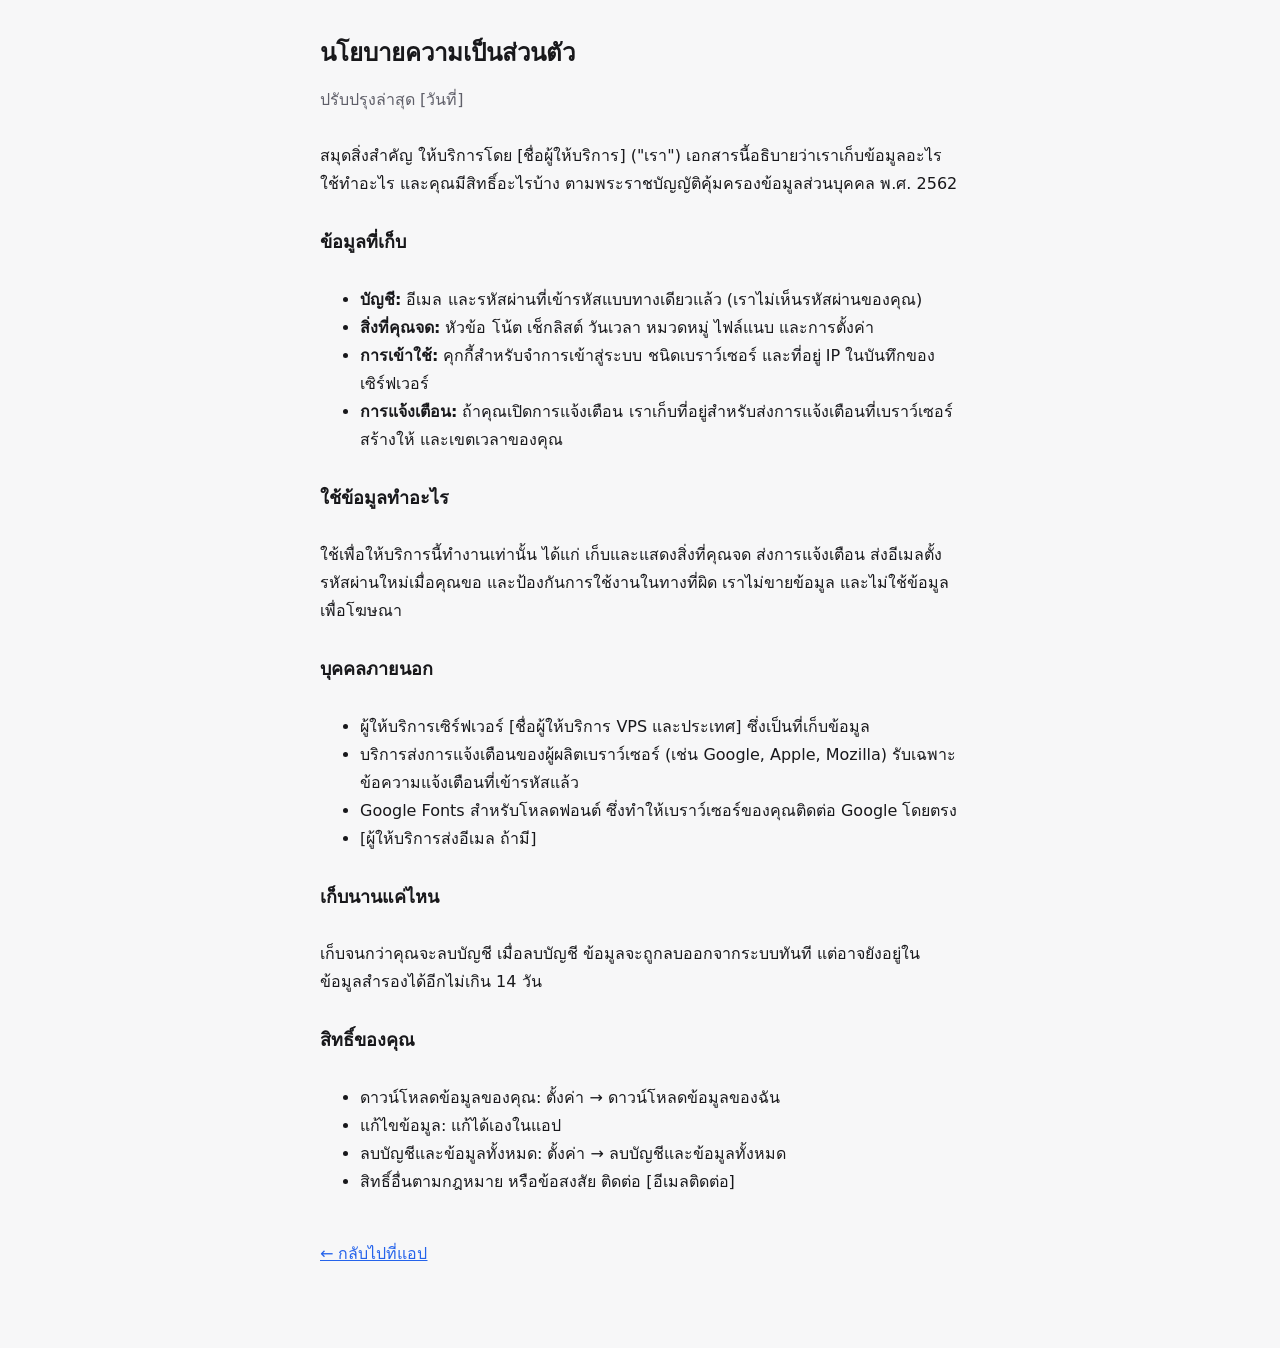
<file: static/privacy.html>
<!doctype html>
<html lang="th">
<head>
  <meta charset="utf-8">
  <meta name="viewport" content="width=device-width, initial-scale=1">
  <title>นโยบายความเป็นส่วนตัว — สมุดสิ่งสำคัญ</title>
  <link rel="icon" href="icon.svg" type="image/svg+xml">
  <link rel="stylesheet" href="style.css">
</head>
<body>
  <!--
    แม่แบบ: แก้ข้อความใน [วงเล็บเหลี่ยม] ให้ตรงกับผู้ให้บริการจริงก่อนเปิดให้คนอื่นใช้
    และควรให้ผู้รู้ด้านกฎหมาย (PDPA) ตรวจอีกครั้ง
  -->
  <main class="content" style="max-width: 680px; margin: 0 auto; padding: 32px 20px 64px; gap: 12px; line-height: 1.75;">
    <h1 style="font-size: 24px; font-weight: 600;">นโยบายความเป็นส่วนตัว</h1>
    <p style="color: var(--muted); margin: 0;">ปรับปรุงล่าสุด [วันที่]</p>

    <p>สมุดสิ่งสำคัญ ให้บริการโดย [ชื่อผู้ให้บริการ] ("เรา") เอกสารนี้อธิบายว่าเราเก็บข้อมูลอะไร ใช้ทำอะไร และคุณมีสิทธิ์อะไรบ้าง
      ตามพระราชบัญญัติคุ้มครองข้อมูลส่วนบุคคล พ.ศ. 2562</p>

    <h2 style="font-size: 18px; font-weight: 600;">ข้อมูลที่เก็บ</h2>
    <ul>
      <li><b>บัญชี:</b> อีเมล และรหัสผ่านที่เข้ารหัสแบบทางเดียวแล้ว (เราไม่เห็นรหัสผ่านของคุณ)</li>
      <li><b>สิ่งที่คุณจด:</b> หัวข้อ โน้ต เช็กลิสต์ วันเวลา หมวดหมู่ ไฟล์แนบ และการตั้งค่า</li>
      <li><b>การเข้าใช้:</b> คุกกี้สำหรับจำการเข้าสู่ระบบ ชนิดเบราว์เซอร์ และที่อยู่ IP ในบันทึกของเซิร์ฟเวอร์</li>
      <li><b>การแจ้งเตือน:</b> ถ้าคุณเปิดการแจ้งเตือน เราเก็บที่อยู่สำหรับส่งการแจ้งเตือนที่เบราว์เซอร์สร้างให้ และเขตเวลาของคุณ</li>
    </ul>

    <h2 style="font-size: 18px; font-weight: 600;">ใช้ข้อมูลทำอะไร</h2>
    <p>ใช้เพื่อให้บริการนี้ทำงานเท่านั้น ได้แก่ เก็บและแสดงสิ่งที่คุณจด ส่งการแจ้งเตือน ส่งอีเมลตั้งรหัสผ่านใหม่เมื่อคุณขอ และป้องกันการใช้งานในทางที่ผิด
      เราไม่ขายข้อมูล และไม่ใช้ข้อมูลเพื่อโฆษณา</p>

    <h2 style="font-size: 18px; font-weight: 600;">บุคคลภายนอก</h2>
    <ul>
      <li>ผู้ให้บริการเซิร์ฟเวอร์ [ชื่อผู้ให้บริการ VPS และประเทศ] ซึ่งเป็นที่เก็บข้อมูล</li>
      <li>บริการส่งการแจ้งเตือนของผู้ผลิตเบราว์เซอร์ (เช่น Google, Apple, Mozilla) รับเฉพาะข้อความแจ้งเตือนที่เข้ารหัสแล้ว</li>
      <li>Google Fonts สำหรับโหลดฟอนต์ ซึ่งทำให้เบราว์เซอร์ของคุณติดต่อ Google โดยตรง</li>
      <li>[ผู้ให้บริการส่งอีเมล ถ้ามี]</li>
    </ul>

    <h2 style="font-size: 18px; font-weight: 600;">เก็บนานแค่ไหน</h2>
    <p>เก็บจนกว่าคุณจะลบบัญชี เมื่อลบบัญชี ข้อมูลจะถูกลบออกจากระบบทันที แต่อาจยังอยู่ในข้อมูลสำรองได้อีกไม่เกิน 14 วัน</p>

    <h2 style="font-size: 18px; font-weight: 600;">สิทธิ์ของคุณ</h2>
    <ul>
      <li>ดาวน์โหลดข้อมูลของคุณ: ตั้งค่า → ดาวน์โหลดข้อมูลของฉัน</li>
      <li>แก้ไขข้อมูล: แก้ได้เองในแอป</li>
      <li>ลบบัญชีและข้อมูลทั้งหมด: ตั้งค่า → ลบบัญชีและข้อมูลทั้งหมด</li>
      <li>สิทธิ์อื่นตามกฎหมาย หรือข้อสงสัย ติดต่อ [อีเมลติดต่อ]</li>
    </ul>

    <p><a href="/">← กลับไปที่แอป</a></p>
  </main>
</body>
</html>
</file>
<file: static/style.css>
/* Minimal palette: neutral greys, one accent. */
:root {
  --font: 'Noto Sans Thai', 'Noto Sans', system-ui, -apple-system, sans-serif;
  --bg: #F7F7F8;
  --card: #FFFFFF;
  --line: #E9E9EC;
  --divider: #F0F0F2;
  --text: #18181B;
  --text-2: #3F3F46;
  --muted: #5F5F69;
  --muted-2: #71717A;
  --faint: #A1A1AA;
  --box: #C4C4CC;
  --input-line: #E4E4E7;
  --input-bg: #FAFAFA;
  --chip: #F1F1F3;
  --accent: #2563EB;
  --accent-ink: #1D4ED8;
  --accent-soft: #EEF3FE;
  --on-accent: #FFFFFF;
  --hero: #FFFFFF;
  --hero-ink: #18181B;
  --hero-tile: #F4F4F5;
  --warn: #B45309;
  --warn-soft: #FEF3E2;
  --warn-bg: #FFFBF5;
  --warn-line: #F6E3C6;
  --warn-title: #92400E;
  --red: #DC2626;
  --red-soft: #FDECEC;
  --red-ink: #B91C1C;
  --danger-line: #F3C7C7;
  --fab: #2563EB;
  --on-fab: #FFFFFF;
  --nav: #FFFFFF;
  --scrim: rgba(24, 24, 27, .35);
  --shadow: 0 1px 2px rgba(24, 24, 27, .06);
  --mark: #FDE68A;
  color-scheme: light;
}

@media (prefers-color-scheme: dark) {
  :root:not([data-theme="light"]) {
    --bg: #0F0F11; --card: #18181B; --line: #27272A; --divider: #212124; --text: #F4F4F5; --text-2: #D4D4D8;
    --muted: #A1A1AA; --muted-2: #A1A1AA; --faint: #71717A; --box: #52525B; --input-line: #2E2E33; --input-bg: #141416;
    --chip: #232326; --accent: #60A5FA; --accent-ink: #93C5FD; --accent-soft: #172033; --on-accent: #0B1220;
    --hero: #18181B; --hero-ink: #F4F4F5; --hero-tile: #232326;
    --warn: #FBBF24; --warn-soft: #2D2210; --warn-bg: #1C170D; --warn-line: #3F3115; --warn-title: #FCD34D;
    --red: #F87171; --red-soft: #2C1414; --red-ink: #FCA5A5; --danger-line: #4C1D1D;
    --fab: #60A5FA; --on-fab: #0B1220; --nav: #18181B; --scrim: rgba(0, 0, 0, .55); --shadow: none; --mark: #5B4A12;
    color-scheme: dark;
  }
}
:root[data-theme="dark"] {
  --bg: #0F0F11; --card: #18181B; --line: #27272A; --divider: #212124; --text: #F4F4F5; --text-2: #D4D4D8;
  --muted: #A1A1AA; --muted-2: #A1A1AA; --faint: #71717A; --box: #52525B; --input-line: #2E2E33; --input-bg: #141416;
  --chip: #232326; --accent: #60A5FA; --accent-ink: #93C5FD; --accent-soft: #172033; --on-accent: #0B1220;
  --hero: #18181B; --hero-ink: #F4F4F5; --hero-tile: #232326;
  --warn: #FBBF24; --warn-soft: #2D2210; --warn-bg: #1C170D; --warn-line: #3F3115; --warn-title: #FCD34D;
  --red: #F87171; --red-soft: #2C1414; --red-ink: #FCA5A5; --danger-line: #4C1D1D;
  --fab: #60A5FA; --on-fab: #0B1220; --nav: #18181B; --scrim: rgba(0, 0, 0, .55); --shadow: none; --mark: #5B4A12;
  color-scheme: dark;
}

* { box-sizing: border-box; }
html, body { margin: 0; }
body {
  background: var(--bg);
  color: var(--text);
  font: 16px/1.65 var(--font);
  -webkit-font-smoothing: antialiased;
  -webkit-tap-highlight-color: transparent;
}
button, input, select, textarea { font: inherit; color: inherit; }
button { cursor: pointer; }
a { color: var(--accent); }
h1, h2, h3 { margin: 0; }
.serif { font-family: var(--font); }
.sr-only { position: absolute; width: 1px; height: 1px; overflow: hidden; clip: rect(0 0 0 0); white-space: nowrap; }
[hidden] { display: none !important; }
:focus-visible { outline: 2px solid var(--accent); outline-offset: 2px; }

/* ---------- shell ---------- */

.app { max-width: 560px; margin: 0 auto; min-height: 100vh; position: relative; }
.view { padding-bottom: 110px; }
.view.full { padding-bottom: 110px; }

.page-head { padding: 28px 20px 12px; display: flex; align-items: flex-end; justify-content: space-between; gap: 12px; }
.page-head .kicker { font-size: 13px; color: var(--muted); letter-spacing: .02em; }
.page-head h1 { font-size: 26px; font-weight: 600; line-height: 1.25; letter-spacing: -.01em; }
.head-actions { display: flex; gap: 8px; align-items: center; }

.bar { padding: 20px 12px 8px; display: flex; align-items: center; justify-content: space-between; gap: 8px; }
.bar .title { font-size: 15px; font-weight: 600; }

.content { padding: 0 16px; display: flex; flex-direction: column; gap: 14px; }

.nav {
  position: fixed; left: 0; right: 0; bottom: 0; z-index: 20;
  background: var(--nav); border-top: 1px solid var(--line);
  padding: 8px 12px calc(12px + env(safe-area-inset-bottom));
}
.nav-inner { max-width: 560px; margin: 0 auto; display: grid; grid-template-columns: repeat(4, minmax(0, 1fr)); gap: 6px; }
.nav a {
  height: 54px; border-radius: 14px; color: var(--muted); text-decoration: none; font-size: 12px;
  display: flex; flex-direction: column; align-items: center; justify-content: center; gap: 2px;
}
.nav a[aria-current="page"] { background: var(--accent-soft); color: var(--accent-ink); font-weight: 600; }

.fab {
  position: fixed; z-index: 21; bottom: calc(96px + env(safe-area-inset-bottom)); right: max(20px, calc(50vw - 260px));
  width: 56px; height: 56px; border-radius: 50%; border: none; background: var(--fab); color: var(--on-fab);
  display: flex; align-items: center; justify-content: center; box-shadow: 0 4px 14px rgba(37, 99, 235, .28);
}

/* ---------- common pieces ---------- */

.icon-btn {
  width: 44px; height: 44px; border: none; background: transparent; border-radius: 12px; color: var(--text);
  display: inline-flex; align-items: center; justify-content: center; padding: 0; flex-shrink: 0; text-decoration: none;
}
.icon-btn.boxed { border-radius: 14px; background: var(--card); border: 1px solid var(--line); }

.card { background: var(--card); border: 1px solid var(--line); border-radius: 16px; }
.card.pad { padding: 14px 16px; display: flex; flex-direction: column; gap: 10px; }
.card-title { font-size: 15px; font-weight: 600; }

.pill {
  display: inline-flex; align-items: center; gap: 6px; padding: 6px 12px; border-radius: 999px; border: none;
  background: var(--warn-soft); color: var(--warn); font-size: 13px; font-weight: 600; text-decoration: none; min-height: 32px;
}

.tag {
  flex-shrink: 0; padding: 2px 10px; border-radius: 999px; font-size: 12px; font-weight: 500; white-space: nowrap;
  background: color-mix(in srgb, var(--c) 20%, var(--card));
  color: color-mix(in srgb, var(--c) 65%, var(--text));
}
.tag.sm { padding: 2px 8px; }
.dot { width: 5px; height: 5px; border-radius: 50%; background: var(--c, var(--accent)); display: inline-block; }
.dot.lg { width: 10px; height: 10px; flex-shrink: 0; }

.empty {
  padding: 24px 16px; border: 1.5px dashed var(--input-line); border-radius: 16px; text-align: center;
  color: var(--muted-2); font-size: 14px;
}

.btn {
  height: 50px; border-radius: 14px; border: 1.5px solid var(--input-line); background: var(--card); color: var(--text);
  font-size: 15px; padding: 0 16px; display: inline-flex; align-items: center; justify-content: center; gap: 8px;
  text-decoration: none;
}
.btn.primary { border: none; background: var(--accent); color: var(--on-accent); font-weight: 600; }
.btn.danger { width: 52px; height: 52px; padding: 0; flex-shrink: 0; border-color: var(--danger-line); color: var(--red); }
.btn.sm { height: 40px; font-size: 13px; padding: 0 12px; border-radius: 12px; }
.btn:disabled { opacity: .5; cursor: default; }

.field { display: flex; flex-direction: column; gap: 6px; }
.field > span, .label { font-size: 13px; font-weight: 600; color: var(--text-2); }
.input {
  height: 48px; padding: 0 14px; border: 1.5px solid var(--input-line); border-radius: 14px; font-size: 16px;
  color: var(--text); background: var(--input-bg); width: 100%;
}
textarea.input { height: auto; padding: 10px 12px; line-height: 1.6; resize: vertical; }

.chips { display: flex; flex-wrap: wrap; gap: 8px; }
.chip {
  height: 44px; padding: 0 14px; border-radius: 999px; border: 1.5px solid var(--input-line); background: var(--card);
  color: var(--text-2); font-size: 14px;
}
.chip[aria-pressed="true"] { border: 2px solid var(--accent); background: var(--accent-soft); color: var(--accent-ink); font-weight: 600; }
.chip.cat[aria-pressed="true"] {
  border-color: color-mix(in srgb, var(--c) 65%, var(--text));
  background: color-mix(in srgb, var(--c) 20%, var(--card));
  color: color-mix(in srgb, var(--c) 65%, var(--text));
}
.chip.sm { height: 36px; font-size: 13px; flex-shrink: 0; }
.chip.dark[aria-pressed="true"] { border: none; background: var(--text); color: var(--bg); }

.segmented { padding: 4px; border-radius: 14px; background: var(--chip); display: grid; grid-auto-columns: minmax(0, 1fr); grid-auto-flow: column; gap: 4px; }
.segmented button, .segmented a {
  height: 40px; border-radius: 10px; border: none; background: transparent; color: var(--muted); font-size: 14px;
  display: flex; align-items: center; justify-content: center; text-decoration: none; padding: 0 4px;
}
.segmented [aria-pressed="true"], .segmented [aria-current="page"] { background: var(--card); color: var(--text); font-weight: 600; box-shadow: var(--shadow); }

.switch { width: 48px; height: 28px; border-radius: 14px; background: var(--box); padding: 3px; display: flex; flex-shrink: 0; transition: background .15s; }
.switch::after { content: ""; width: 22px; height: 22px; border-radius: 50%; background: #FFFFFF; transition: transform .15s; }
[aria-checked="true"] > .switch { background: var(--accent); }
[aria-checked="true"] > .switch::after { transform: translateX(20px); }

.rows { display: flex; flex-direction: column; }
.row {
  min-height: 56px; padding: 0 16px; border: none; background: transparent; display: flex; align-items: center; gap: 12px;
  text-align: left; color: var(--text); text-decoration: none; width: 100%; border-bottom: 1px solid var(--divider);
}
.row:last-child { border-bottom: none; }
.row .grow { flex-grow: 1; min-width: 0; display: flex; flex-direction: column; }
.row .k { font-size: 14px; color: var(--muted); flex-grow: 1; }
.row .v { font-size: 14px; font-weight: 500; }
.row .sub { font-size: 12px; color: var(--muted-2); }
.row .link { font-size: 13px; color: var(--accent); font-weight: 600; }
.row input[type="date"], .row input[type="time"] {
  border: 1.5px solid var(--input-line); background: var(--input-bg); border-radius: 10px; height: 38px; padding: 0 8px; font-size: 14px;
}

.progress { height: 6px; border-radius: 3px; background: var(--divider); display: flex; overflow: hidden; }
.progress > span { border-radius: 3px; background: var(--accent); }

.section-label { margin: 6px 4px 2px; font-size: 13px; font-weight: 600; color: var(--muted); }
.h2 { font-size: 17px; font-weight: 600; margin: 4px 4px 0; }

mark { background: var(--mark); color: inherit; border-radius: 3px; padding: 0 1px; }

/* ---------- note items ---------- */

.note-row {
  display: flex; align-items: center; gap: 12px; padding: 12px 14px; background: var(--card);
  border: 1px solid var(--line); border-radius: 14px;
}
.check {
  width: 28px; height: 28px; flex-shrink: 0; border-radius: 50%; border: 2px solid var(--box); background: var(--card);
  padding: 0; display: flex; align-items: center; justify-content: center; color: var(--on-accent);
  position: relative;
}
.check::before { content: ""; position: absolute; inset: -8px; }
.check[aria-checked="true"] { border: none; background: var(--accent); }
.note-row .body { flex-grow: 1; min-width: 0; display: flex; flex-direction: column; gap: 2px; text-decoration: none; color: var(--text); }
.note-row .t { font-size: 15px; font-weight: 500; overflow-wrap: anywhere; }
.note-row.done .t { color: var(--faint); text-decoration: line-through; font-weight: 400; }
.note-row .m { font-size: 13px; color: var(--muted-2); }

.item-card {
  display: flex; gap: 12px; padding: 14px; background: var(--card); border: 1px solid var(--line); border-radius: 16px;
  color: var(--text); text-decoration: none; align-items: flex-start;
}
.item-card .time { width: 48px; flex-shrink: 0; font-size: 14px; font-weight: 600; color: var(--accent); }
.item-card .body { flex-grow: 1; min-width: 0; display: flex; flex-direction: column; gap: 6px; }
.item-card .t { font-size: 15px; font-weight: 500; overflow-wrap: anywhere; }
.item-card.done .t { text-decoration: line-through; color: var(--faint); }
.meta { display: flex; flex-wrap: wrap; gap: 6px; align-items: center; font-size: 13px; color: var(--muted); }
.meta .i { display: inline-flex; align-items: center; gap: 3px; }

.date-badge {
  width: 52px; flex-shrink: 0; padding: 6px 0; border-radius: 12px; background: var(--warn-soft); color: var(--warn);
  display: flex; flex-direction: column; align-items: center;
}
.date-badge b { font-size: 20px; font-weight: 600; line-height: 1.1; }
.date-badge span { font-size: 12px; }
.date-badge.red { background: var(--red-soft); color: var(--red-ink); }

.list-btn {
  display: flex; align-items: center; gap: 14px; padding: 12px 14px; background: var(--card); border: 1px solid var(--line);
  border-radius: 16px; text-align: left; color: var(--text); text-decoration: none; width: 100%;
}
.list-btn .grow { flex-grow: 1; min-width: 0; display: flex; flex-direction: column; gap: 2px; }
.list-btn .t { font-size: 15px; font-weight: 500; overflow-wrap: anywhere; }
.list-btn .s { font-size: 13px; color: var(--muted-2); }
.list-btn.done .t { color: var(--faint); text-decoration: line-through; font-weight: 400; }

/* ---------- calendar ---------- */

.cal { margin: 4px 16px 0; padding: 12px 10px 10px; display: flex; flex-direction: column; gap: 6px; border-radius: 16px; }
.cal-head { display: flex; align-items: center; justify-content: space-between; padding: 0 4px; }
.cal-head .month { font-size: 17px; font-weight: 600; color: var(--text); border: none; background: none; padding: 4px 8px; border-radius: 10px; }
.cal-grid { display: grid; grid-template-columns: repeat(7, minmax(0, 1fr)); gap: 2px; }
.cal-grid .wd { text-align: center; font-size: 12px; color: var(--muted-2); padding: 2px 0 4px; }
.cal-grid .blank { height: 44px; }
.day {
  height: 44px; border: none; border-radius: 12px; background: transparent; color: var(--text); padding: 0;
  display: flex; flex-direction: column; align-items: center; justify-content: center; gap: 3px; font-size: 15px;
}
.day.red { color: var(--red); }
.day.today { border: 1.5px solid var(--accent); background: var(--accent-soft); color: var(--accent-ink); font-weight: 600; }
.day.sel { background: var(--accent); color: var(--on-accent); font-weight: 600; }
.day.sel .dot { background: var(--on-accent); }
.dots { display: flex; gap: 3px; height: 5px; }

.day-head { padding: 18px 20px 8px; display: flex; align-items: baseline; justify-content: space-between; gap: 8px; }
.day-head h2 { font-size: 17px; font-weight: 600; }
.day-head span { font-size: 13px; color: var(--muted-2); flex-shrink: 0; }
.holiday-banner { margin: 0 16px 8px; padding: 10px 14px; border-radius: 14px; background: var(--red-soft); color: var(--red-ink); font-size: 14px; font-weight: 600; }
.day-list { padding: 0 16px; display: flex; flex-direction: column; gap: 8px; }

/* ---------- today ---------- */

.hero { padding: 18px; border-radius: 16px; background: var(--hero); color: var(--hero-ink); border: 1px solid var(--line); display: flex; flex-direction: column; gap: 14px; }
.stats { display: grid; grid-template-columns: repeat(3, minmax(0, 1fr)); gap: 8px; }
.stat { padding: 10px 12px; border-radius: 12px; background: var(--hero-tile); display: flex; flex-direction: column; gap: 2px; border: none; color: inherit; text-align: left; text-decoration: none; }
.stat b { font-size: 24px; font-weight: 600; line-height: 1.1; }
.stat span { font-size: 12px; }
.stat.warn { background: var(--warn-soft); color: var(--warn); }

.overdue { padding: 12px 14px; border-radius: 16px; background: var(--warn-bg); border: 1px solid var(--warn-line); display: flex; align-items: center; gap: 12px; color: var(--warn); }
.overdue .grow { flex-grow: 1; min-width: 0; display: flex; flex-direction: column; gap: 1px; text-decoration: none; }
.overdue .t { font-size: 14px; font-weight: 600; color: var(--warn-title); }
.overdue .s { font-size: 12px; color: var(--warn); }
.overdue .btn { background: var(--warn); color: var(--warn-bg); border: none; font-weight: 600; flex-shrink: 0; }

.strip { display: grid; grid-template-columns: repeat(7, minmax(0, 1fr)); gap: 4px; }
.strip a {
  padding: 8px 0; border-radius: 14px; background: var(--card); color: var(--text); text-decoration: none;
  display: flex; flex-direction: column; align-items: center; gap: 2px;
}
.strip a .wd { font-size: 11px; color: var(--muted-2); }
.strip a .n { font-size: 16px; }
.strip a.red .wd, .strip a.red .n { color: var(--red); }
.strip a.cur { background: var(--accent); color: var(--on-accent); }
.strip a.cur .wd, .strip a.cur .n { color: var(--on-accent); font-weight: 600; }
.strip a.cur .dot { background: var(--on-accent) !important; }

/* ---------- week ---------- */

.week-head { padding: 28px 20px 12px; display: flex; flex-direction: column; gap: 14px; }
.week-nav { display: flex; align-items: center; justify-content: space-between; }
.week-nav .mid { display: flex; flex-direction: column; align-items: center; }
.week-nav h1 { font-size: 20px; font-weight: 600; }
.week-nav .mid span { font-size: 13px; color: var(--muted); }
.week-list { padding: 4px 16px 0; display: flex; flex-direction: column; }
.week-day { display: flex; gap: 12px; padding: 10px 0; border-bottom: 1px solid var(--line); align-items: flex-start; }
.week-day:last-child { border-bottom: none; }
.week-day.empty-day { align-items: center; }
.wd-col { width: 44px; flex-shrink: 0; display: flex; flex-direction: column; align-items: center; gap: 2px; text-decoration: none; color: var(--text); }
.wd-col .wd { font-size: 12px; color: var(--muted-2); }
.wd-col .n { font-size: 16px; }
.wd-col.red .wd, .wd-col.red .n { color: var(--red); }
.wd-col.cur .wd { color: var(--accent); font-weight: 600; }
.wd-col.cur .n { width: 36px; height: 36px; border-radius: 50%; background: var(--accent); color: var(--on-accent); display: flex; align-items: center; justify-content: center; font-weight: 600; }
.week-items { flex-grow: 1; min-width: 0; display: flex; flex-direction: column; gap: 6px; }
.week-item {
  padding: 10px 12px; border-radius: 12px; text-decoration: none; display: flex; flex-direction: column; gap: 6px;
  background: color-mix(in srgb, var(--c) 20%, var(--card)); color: color-mix(in srgb, var(--c) 55%, var(--text));
}
.week-item .top { display: flex; justify-content: space-between; gap: 8px; }
.week-item .top b { font-size: 14px; font-weight: 500; overflow-wrap: anywhere; }
.week-item .top span { font-size: 12px; flex-shrink: 0; }
.week-item.done b { text-decoration: line-through; opacity: .7; }
.week-item .cl { display: flex; align-items: center; gap: 8px; font-size: 12px; }
.week-item .cl .bar-bg { flex-grow: 1; height: 5px; border-radius: 3px; background: color-mix(in srgb, currentColor 18%, transparent); display: flex; overflow: hidden; }
.week-item .cl .bar-bg span { border-radius: 3px; background: currentColor; }
.free { font-size: 13px; color: var(--faint); }
.week-summary { margin: 8px 16px 0; padding: 12px 14px; border-radius: 14px; background: var(--card); border: 1px solid var(--line); font-size: 13px; color: var(--muted); }

/* ---------- search ---------- */

.search-head { padding: 24px 16px 10px; display: flex; flex-direction: column; gap: 12px; position: sticky; top: 0; background: var(--bg); z-index: 5; }
.search-box {
  flex-grow: 1; height: 48px; padding: 0 14px; border-radius: 14px; background: var(--card); border: 1.5px solid var(--accent);
  display: flex; align-items: center; gap: 10px; color: var(--muted);
}
.search-box input { flex-grow: 1; border: none; outline: none; background: transparent; font-size: 16px; color: var(--text); min-width: 0; }
.filters { display: flex; gap: 8px; overflow-x: auto; scrollbar-width: none; padding-bottom: 2px; }
.recent { display: flex; flex-wrap: wrap; gap: 8px; }
.recent button { height: 36px; padding: 0 12px; border-radius: 10px; border: none; background: var(--chip); color: var(--text-2); font-size: 13px; }

/* ---------- detail ---------- */

.title-input {
  border: none; background: transparent; padding: 0; font-size: 24px;
  font-weight: 600; color: var(--text); width: 100%;
}
.title-input:focus { outline: none; border-bottom: 2px solid var(--accent); }
.checklist { display: flex; flex-direction: column; }
.check-item { min-height: 44px; display: flex; align-items: center; gap: 12px; }
.check-item .box {
  width: 22px; height: 22px; border-radius: 6px; border: 2px solid var(--box); background: transparent; padding: 0;
  display: flex; align-items: center; justify-content: center; color: var(--on-accent); flex-shrink: 0; position: relative;
}
.check-item .box::before { content: ""; position: absolute; inset: -11px; }
.check-item .box[aria-checked="true"] { border: none; background: var(--accent); }
.check-item .txt { flex-grow: 1; font-size: 14px; border: none; background: transparent; padding: 6px 0; min-width: 0; color: var(--text); }
.check-item.done .txt { color: var(--faint); text-decoration: line-through; }
.check-item .del { width: 36px; height: 36px; color: var(--faint); }
.add-check { display: flex; align-items: center; gap: 12px; min-height: 44px; color: var(--accent); }
.add-check input { flex-grow: 1; border: none; background: transparent; font-size: 14px; padding: 6px 0; color: var(--text); min-width: 0; }
.add-check input::placeholder { color: var(--accent); font-weight: 600; }
.note-area { border: none; background: var(--input-bg); border-radius: 12px; padding: 10px 12px; font-size: 14px; color: var(--text); resize: vertical; line-height: 1.6; min-height: 90px; width: 100%; }
.files { display: grid; grid-template-columns: repeat(3, minmax(0, 1fr)); gap: 8px; }
.file {
  aspect-ratio: 1; border-radius: 12px; background: var(--chip); display: flex; flex-direction: column; align-items: center;
  justify-content: center; gap: 4px; color: var(--muted-2); font-size: 11px; text-align: center; padding: 6px;
  position: relative; overflow: hidden; text-decoration: none; word-break: break-all;
}
.file img { position: absolute; inset: 0; width: 100%; height: 100%; object-fit: cover; }
.files .x {
  position: absolute; top: 4px; right: 4px; width: 28px; height: 28px; border-radius: 50%; border: none;
  background: rgba(24, 24, 27, .6); color: #fff; display: flex; align-items: center; justify-content: center; padding: 0; z-index: 1;
}
.file.add { border: 1.5px dashed var(--box); background: transparent; color: var(--accent); font-size: 12px; font-weight: 600; cursor: pointer; }
.bottom-bar {
  position: fixed; left: 0; right: 0; bottom: 0; z-index: 20; background: var(--card); border-top: 1px solid var(--line);
  padding: 12px 16px calc(16px + env(safe-area-inset-bottom));
}
.bottom-bar .inner { max-width: 528px; margin: 0 auto; display: flex; gap: 10px; }
.bottom-bar .btn { flex-grow: 1; height: 52px; }
.bottom-bar .btn.danger { flex-grow: 0; }

/* ---------- settings ---------- */

.color-grid { display: grid; grid-template-columns: repeat(8, minmax(0, 1fr)); gap: 6px; }
.swatch { aspect-ratio: 1; border-radius: 50%; border: none; background: var(--c); padding: 0; min-height: 32px; }
.swatch[aria-pressed="true"] { border: 3px solid var(--card); box-shadow: 0 0 0 2px var(--text); }
.cat-row .star { width: 40px; height: 40px; color: var(--faint); }
.cat-row .star[aria-pressed="true"] { color: var(--warn); }
.cat-row .count { font-size: 14px; color: var(--muted); }

/* ---------- sheet ---------- */

.sheet-scrim { position: fixed; inset: 0; z-index: 50; background: var(--scrim); display: flex; flex-direction: column; justify-content: flex-end; align-items: center; }
.sheet {
  width: 100%; max-width: 560px; max-height: 92vh; overflow-y: auto; background: var(--card); border-radius: 28px 28px 0 0;
  padding: 12px 20px calc(28px + env(safe-area-inset-bottom)); display: flex; flex-direction: column; gap: 16px;
}
.sheet .grab { align-self: center; width: 40px; height: 4px; border-radius: 2px; background: var(--input-line); flex-shrink: 0; }
.sheet h2 { font-size: 20px; font-weight: 600; }
.sheet .sub { font-size: 13px; color: var(--muted-2); }
.sheet .actions { display: grid; grid-template-columns: repeat(2, minmax(0, 1fr)); gap: 10px; padding-top: 4px; }
.info { padding: 12px 14px; border-radius: 14px; background: var(--accent-soft); color: var(--accent-ink); font-size: 13px; line-height: 1.6; display: flex; gap: 10px; align-items: flex-start; }
.info svg { flex-shrink: 0; margin-top: 2px; }
.toggle-row {
  min-height: 56px; padding: 0 14px; border-radius: 16px; border: 1px solid var(--line); background: var(--input-bg);
  display: flex; align-items: center; gap: 12px; text-align: left; color: var(--text); width: 100%;
}
.toggle-row .grow { flex-grow: 1; display: flex; flex-direction: column; gap: 1px; }
.toggle-row .a { font-size: 14px; font-weight: 500; }
.toggle-row .b { font-size: 12px; color: var(--muted-2); }
.custom-remind { display: flex; gap: 8px; align-items: center; }
.custom-remind .input { width: 90px; }
.custom-remind select.input { width: auto; flex-grow: 1; }
.error { color: var(--red); font-size: 14px; margin: 0; }

/* ---------- toast ---------- */

.toasts { position: fixed; left: 0; right: 0; top: 12px; z-index: 60; display: flex; flex-direction: column; align-items: center; gap: 8px; pointer-events: none; padding: 0 16px; }
.toast {
  pointer-events: auto; width: 100%; max-width: 420px; padding: 14px; border-radius: 22px; background: var(--card);
  border: 1px solid var(--line); box-shadow: 0 8px 24px rgba(24, 24, 27, .12); display: flex; flex-direction: column; gap: 10px;
}
.toast .head { display: flex; align-items: center; gap: 10px; }
.toast .app-ico { width: 32px; height: 32px; border-radius: 9px; background: var(--accent); color: var(--on-accent); display: flex; align-items: center; justify-content: center; flex-shrink: 0; }
.toast .src { flex-grow: 1; font-size: 13px; color: var(--muted); }
.toast .t { font-size: 15px; font-weight: 600; }
.toast .s { font-size: 13px; color: var(--text-2); }
.toast .acts { display: grid; grid-template-columns: repeat(2, minmax(0, 1fr)); gap: 8px; }
.toast .acts .btn { height: 44px; font-size: 14px; }
.toast.simple { flex-direction: row; align-items: center; padding: 12px 16px; border-radius: 14px; font-size: 14px; }

@media (min-width: 900px) {
  .page-head, .week-head { padding-top: 36px; }
}

/* ---------- login ---------- */

.login { max-width: 360px; margin: 0 auto; padding: 72px 20px 40px; display: flex; flex-direction: column; gap: 16px; }
.login h1 { font-size: 24px; font-weight: 600; text-align: center; }
.login-logo { align-self: center; width: 56px; height: 56px; border-radius: 16px; background: var(--accent); color: var(--on-accent); display: flex; align-items: center; justify-content: center; }
.login-sub { margin: -8px 0 8px; text-align: center; color: var(--muted); font-size: 14px; }
.login-links { display: flex; justify-content: center; font-size: 14px; color: var(--muted); min-height: 24px; }
.login-note { margin: 0; text-align: center; font-size: 13px; color: var(--muted-2); }
.text-btn { border: none; background: none; color: var(--accent); font-weight: 500; padding: 4px; }
</file>
